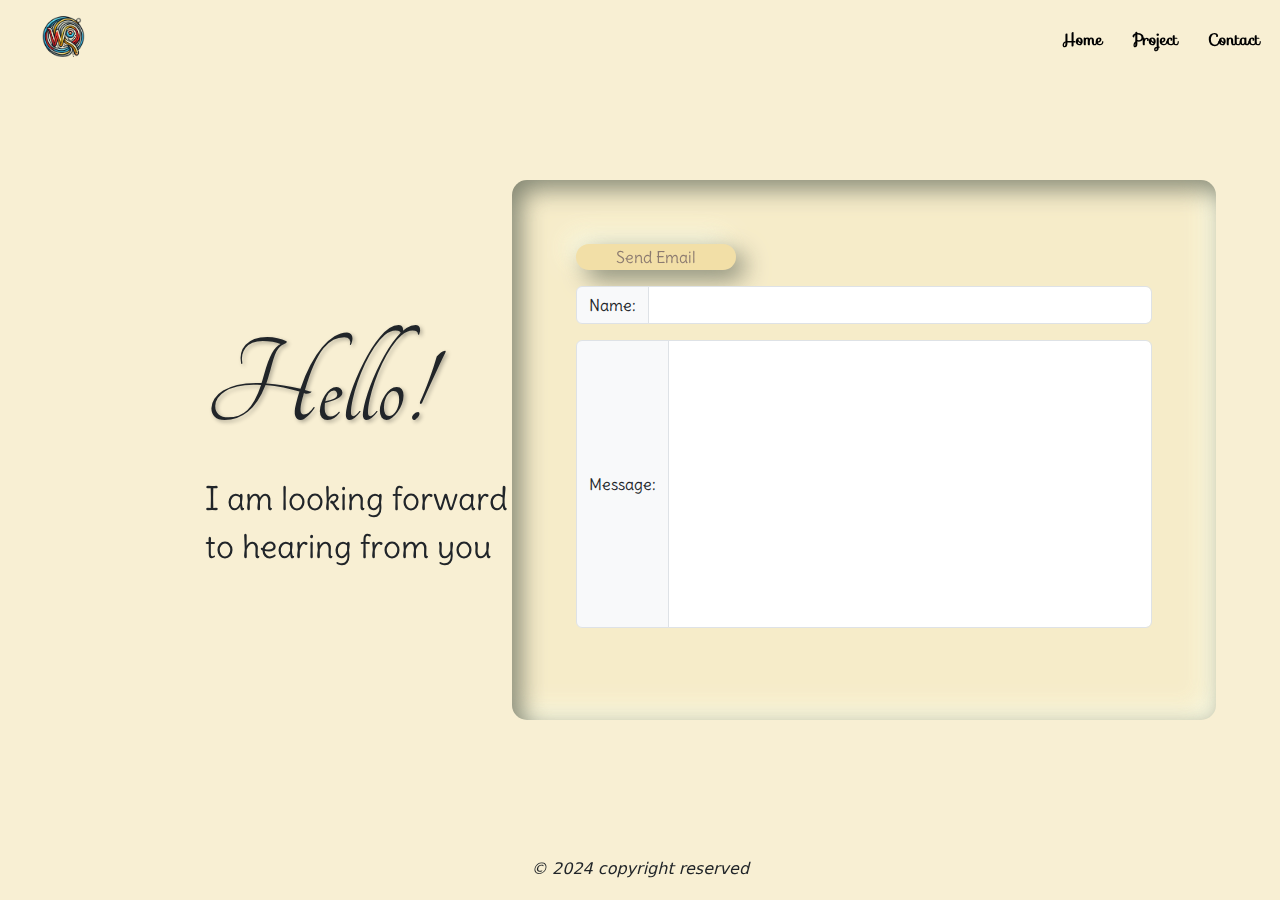
<file: Contact.html>
<!DOCTYPE html>

<html>

<head>
    <title>Wenqing's Portfolio</title>
    <meta charset="UTF-8"> <!-- setup allow the webpage to understand better -->
    <meta name="viewport" content="width=device-width, initial-scale=1.0">
    <!--  It helps make the webpage responsive by ensuring 
      it adapts properly to different screen sizes and resolutions -->
    <!-- web tag -->
    <link rel="shortcut icon" type="x-icon" href="img/logo1-removebg-preview.png">
    <!-- font family -->
    <link rel="stylesheet" href="css_files/style_contact.css">
    <link href='https://fonts.googleapis.com/css?family=Sofia' rel='stylesheet'>
    <link rel="preconnect" href="https://fonts.googleapis.com">
    <link rel="preconnect" href="https://fonts.gstatic.com" crossorigin>
    <link href="https://fonts.googleapis.com/css2?family=Tangerine:wght@400;700&display=swap" rel="stylesheet">
    <link href="https://fonts.googleapis.com/css2?family=Delius&family=Edu+AU+VIC+WA+NT+Pre:wght@400..700&display=swap"
        rel="stylesheet">
    <!-- Bootstrap CSS -->
    <link href="https://cdn.jsdelivr.net/npm/bootstrap@5.3.0/dist/css/bootstrap.min.css" rel="stylesheet">
    <!-- Bootstrap JS (Optional, for additional functionality like modals) -->
    <script src="https://cdn.jsdelivr.net/npm/bootstrap@5.3.0/dist/js/bootstrap.bundle.min.js"></script>
    <script src="https://cdnjs.cloudflare.com/ajax/libs/gsap/3.12.2/gsap.min.js"></script>
    <!--  jQuery Library for svg animation -->
    <script src="https://code.jquery.com/jquery-3.6.0.min.js"></script>

</head>
<header class="header">
    <div class="logo">
        <img src="img/logo1-removebg-preview.png" class="logoimg" alt="picture missing" title="">
    </div>
    <div class="nav">
        <nav class="navbar">
            <ul>
                <li><a href="index.html">Home</a></li>
                <li><a href="Project.html">Project</a></li>
                <li><a href="Contact.html">Contact</a></li>
            </ul>
        </nav>
    </div>
</header>
<main>
    <div class="Info">
        <div class="Whitespace"></div>
        <div class="Infosub">
            <h1 class="huge">Hello!</h1>
            <p class="greet">I am looking forward to hearing from you</p>
        </div>
    </div>
    <div class="form">

        <div class="bg">
            <div class="input-group mb-3">
                <button class="send" onclick="sendEmail()">Send Email</button>
            </div>
            <!-- Name Input -->
            <div class="input-group mb-3">
                <span class="input-group-text" id="inputGroup-sizing-sm">Name:</span>
                <input id="nameInput" type="text" class="form-control" aria-label="Sizing example input" aria-describedby="inputGroup-sizing-sm">
            </div>

            <!-- Message Input -->
            <div class="input-group mb-3">
                <span class="input-group-text" id="inputGroup-sizing-sm">Message:</span>
                <textarea id="messageInput" class="form-control" aria-label="With textarea"></textarea>
            </div>

        </div>
    </div>
</main>
<footer>
    <!-- <div>
        <audio id="background-audio" autoplay loop>
            <source src="audio/main_bg_small.ogg">
            <source src="audio/main_bg.MP3">
            Your browser does not support the audio element.
        </audio>

        <button id="audio-toggle" class="audio-button">🔊</button>
    </div> -->

    &copy; 2024 copyright reserved <br>

</footer>
<script src="js_files/script_contact.js"></script>

<body>

</body>

</html>
</file>
<file: css_files/style_contact.css>
html,
body {
    height: 100%;
    margin: 0;
    display: flex;
    justify-content: center;
    align-items: center;
    background: rgba(242, 223, 167, 0.5);




}


.header {
    background-color: rgb(199, 224, 225, 0);
    border-radius: 10px;
    position: fixed;
    top: 0;
    left: 0;
    width: 100%;
    font-weight: bold;
    font-family: 'Sofia', sans-serif;
    z-index: 7;
}

footer {
    position: fixed;
    bottom: 0;
    width: 100%;
    display: flex;
    justify-content: center;
    align-items: center;
    background-color: rgb(242, 223, 167, 0);
    border-radius: 10px;
    font-style: italic;
    margin-bottom: 0%;
    margin-top: auto;
    text-align: center;
    height: 7%;

}

.navbar ul {
    background-color: rgb(199, 224, 225, 0);
    height: 60px;
    margin: 0px;
    padding: 5px;
    overflow: hidden;
    list-style-type: none;

}

.navbar li {
    float: left;
}

.navbar a {
    color: black;
    text-decoration: none;
    padding: 15px;
    display: block;
    text-align: center;
}

.navbar a:hover {

    color: rgb(217, 187, 169);
    font-size: 1.2em;
}

.navbar a:active {

    color: rgb(217, 187, 169);
    font-size: 1.1em;
}

.nav {
    float: right;
    z-index: 6;
}

.logo {
    float: left;
    margin-left: 3%;
    margin-top: 1%;
}

.logoimg {
    height: 3em;
}

.audio-button {
    font-size: 20px;
    background: rgba(101, 111, 166, 1);
    border: none;
    cursor: pointer;
    margin-top: 10px;
    border-radius: 30em;
}

.Info {
    display: flex;
    width: 40%;
    height: 100vh;
    position: fixed;
    left: 0;
    top: 0;
}

.Whitespace {

    height: 100%;
    width: 40%;
}

.Infosub {
    height: 100%;
    width: 60%;
    display: flex;
    flex-direction: column;
    justify-content: center;

}

.huge {
    position: relative;
    left: 0;
    margin-left: 0;
    font-size: 8em;
    font-family: "Tangerine", cursive;
    text-shadow: 2px 2px 4px rgba(0, 0, 0, 0.3);



}

.greet {
    font-family: "Delius", cursive;
    font-size: 2em;
    margin-left: 0;


}

.form {
    font-family: "Delius", cursive;
    width: 60%;
    height: 100vh;
    position: fixed;
    left: 40%;
    top: 0;
    display: flex;
    flex-direction: column;
    justify-content: center;

}

.bg {
    background: rgba(242, 223, 167, 0.2);
    border-radius: 15px;
    height: 60vh;
    width: 55vw;
    position: relative;
    box-shadow: inset 9px 9px 24px #858874,
        inset -9px -9px 24px #f8fae4;
    padding: 4rem;


}

.input-group {
    width: 100% !important;
    height: auto;
    position: relative;
    margin-top: 0;
    margin-left: 0;
}

textarea.form-control {
    height: 18em;
    resize: none;
}

.send {
    margin-top: 0;
    width: 10em;
    height: 15%;
    position: relative;
    background-color: rgba(242, 223, 167);
    border: none;
    border-radius: 15px;
    color: #8c7b70;
    font-size: 1em;
    cursor: pointer;
    box-shadow: 9px 9px 24px #858874,
        -9px -9px 24px #f8fae4;
}

.send:hover {
    background-color: rgba(242, 223, 167, 0.5);
}

@media (max-width: 1200px) {
    .Whitespace {

        height: 100%;
        width: 0%;
    }

    .Infosub {
        width: 100%;
        display: flex;
        justify-content: center;
        align-items: center;
    }
    .Infosub p{
        width:90%;
        text-align: center;
    }

}
@media (max-width: 900px) {
    .Info {
        display: none; 
    }

    .form {
        position: static; 
        width: 100vw; 
        height: 100vh; 
        justify-content: center; 
        align-items: center; 
        margin: 0; 
        background: rgba(242, 223, 167, 0.5); 
    }
    .bg {
        width: 90vw;
    }
    
}
</file>
